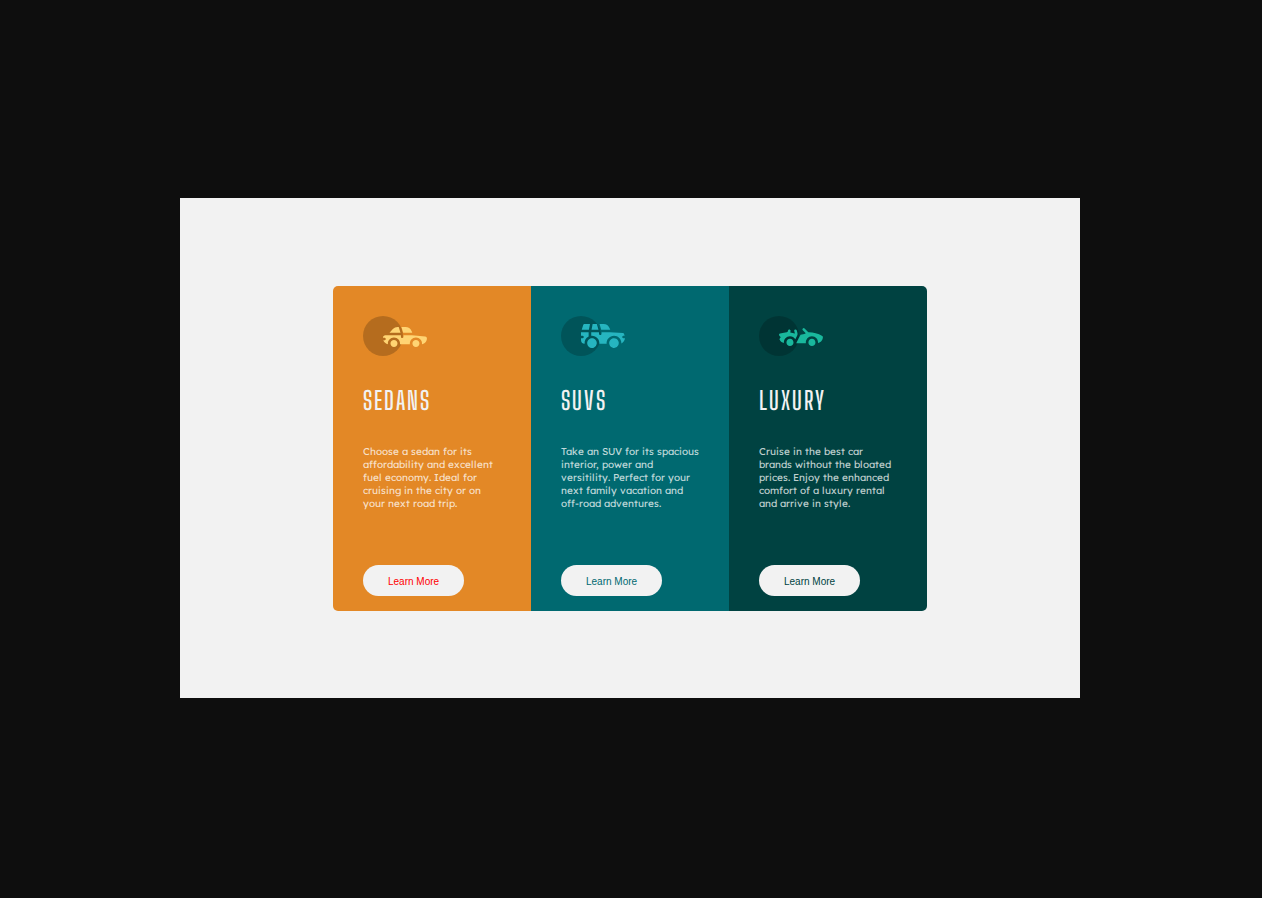
<file: index.html>
<!DOCTYPE html>
<html lang="en">
  <head>
    <meta charset="UTF-8" />
    <meta http-equiv="X-UA-Compatible" content="IE=edge" />
    <meta name="viewport" content="width=device-width, initial-scale=1.0" />
    <link rel="stylesheet" href="index.css" />
    <link
      rel="stylesheet"
      href="https://fonts.googleapis.com/css?family=Lexend+Deca|Big+Shoulders+Display"
    />
    <title>CSS FLEXBOX</title>
  </head>
  <body>
    <header>
      <nav><a href=""></a></nav>
    </header>
    <div class="flexcontainer1">
      <div class="flexcontainer">
        <div class="div1">
          <img src="Copy of icon-sedans.svg" alt="sedan" class="img" />
          <h2 class="h2">SEDANS</h2>
          <p>
            Choose a sedan for its affordability and excellent fuel economy.
            Ideal for cruising in the city or on your next road trip.
          </p>
          <button><a href="" class="sedan">Learn More</a></button>
        </div>
        <div class="div2">
          <img src="Copy of icon-suvs.svg" alt="suvs" class="img" />
          <h2 class="h2">SUVS</h2>
          <p>
            Take an SUV for its spacious interior, power and versitility.
            Perfect for your next family vacation and off-road adventures.
          </p>
          <button><a href="" class="suv">Learn More</a></button>
        </div>
        <div class="div3">
          <img src="Copy of icon-luxury.svg" alt="luxury" class="img" />
          <h2 class="h2">LUXURY</h2>
          <p>
            Cruise in the best car brands without the bloated prices. Enjoy the
            enhanced comfort of a luxury rental and arrive in style.
          </p>
          <button><a href="" class="luxury">Learn More</a></button>
        </div>
      </div>
    </div>
  </body>
</html>
</file>
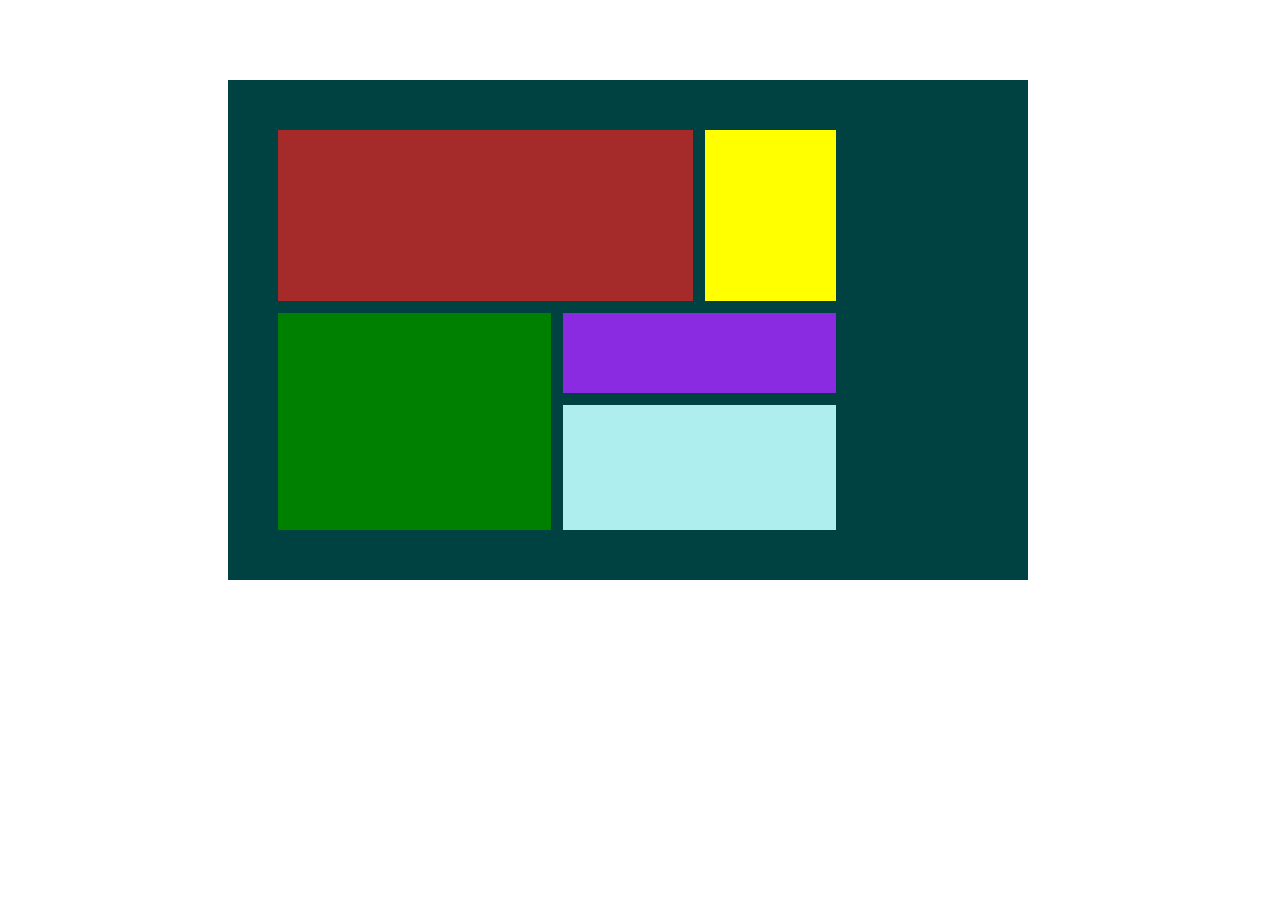
<file: grid.html>
<!DOCTYPE html>
<html lang="en">
<head>
    <meta charset="UTF-8">
    <meta http-equiv="X-UA-Compatible" content="IE=edge">
    <meta name="viewport" content="width=device-width, initial-scale=1.0">
    <title>CSS GRID</title>
    <link rel="stylesheet" href="grid.css">
</head>
<body>
    <div class="grid-container">
        <div class="item1"></div>
        <div class="item2"></div>
        <div class="item3"></div>
        <div class="item4"></div>
        <div class="item5"></div>
    </div>
</body>
</html>
</file>
<file: index.css>
.flexcontainer1 {
  background-color: #0e0e0e;
  width: 100%;
  height: 100vh;
  display: flex;
  justify-content: center;
  align-items: center;
  margin: -10px;
}
/* Desktops: flexbox child columns */
@media (min-width: 1440px) {
  .item-col-3 {
    width: 29%;
  }
}
.flexcontainer {
  display: flex;
  background-color: hsl(0, 0%, 95%);
  width: 900px;
  height: 500px;
  flex-direction: row;
  justify-content: center;
  align-items: center;
}
.div1 {
  background-color: hsl(31, 77%, 52%);
  height: 65%;
  width: 22%;
  border: 5px;
  border-bottom-left-radius: 5px;
  border-top-left-radius: 5px;
}
.div2 {
  background-color: hsl(184, 100%, 22%);
  height: 65%;
  width: 22%;
}
.div3 {
  background-color: hsl(179, 100%, 13%);
  height: 65%;
  width: 22%;
  border-bottom-right-radius: 5px;
  border-top-right-radius: 5px;
}
.img {
  margin: 30px;
}
.h2 {
  font-family: "Big Shoulders Display";
  font-weight: 600;
  margin-left: 30px;
  margin-top: -5px;
  color: hsl(0, 0%, 95%);
  letter-spacing: 2px;
  font-size: 25px;
}
p {
  font-size: 10px;
  font-family: "Lexend Deca";

  margin: 30px;
  color: hsla(0, 0%, 100%, 0.75);
}
button {
  border-radius: 30px;
  border: 0;
  padding-left: 25px;
  padding-right: 25px;
  padding-top: 8px;
  padding-bottom: 8px;
  margin-left: 30px;
  margin-top: 25px;
  background-color: hsl(0, 0%, 95%);
}
.sedan {
  text-decoration: none;
  color: red;
  font-size: x-small;
}
.suv {
  text-decoration: none;
  color: hsl(184, 100%, 22%);
  font-size: x-small;
}
.luxury {
  text-decoration: none;
  color: hsl(179, 100%, 13%);
  font-size: x-small;
}
</file>
<file: grid.css>
.grid-container {
    display: grid;
    background-color: hsl(179, 100%, 13%);
    width: 700px;
    height: 400px;
    margin-left: 220px;
    margin-top: 80px;
    grid-template-columns: auto auto auto auto auto;
    grid-template-rows: auto auto auto auto auto;
    gap: 12px;
    padding: 50px;
}
@media screen and (max-width:992px) {
    body {
        width: 50%;
    }
}
@media screen and (max-width:480px) {
    body {
        width: 50%;
    }
}
.item1 {
    background-color: brown;
    grid-column: 1 / 4;
    grid-row: 1 / 5;
   
}
.item2 {
    background-color: yellow;
    grid-column: 4 / 5 ;
    grid-row: 1 / 5;
}
.item3 {
    background-color: green;
    grid-column: 1 / 3;
    grid-row: 5 / 10;
}
  
.item4 { 
    background-color: blueviolet;
    grid-column: 3 / 5;
    grid-row: 5 / 7;
}
.item5 {
    background-color: paleturquoise;
    grid-column: 3 / 5;
    grid-row: 7 / 10;
}
</file>
